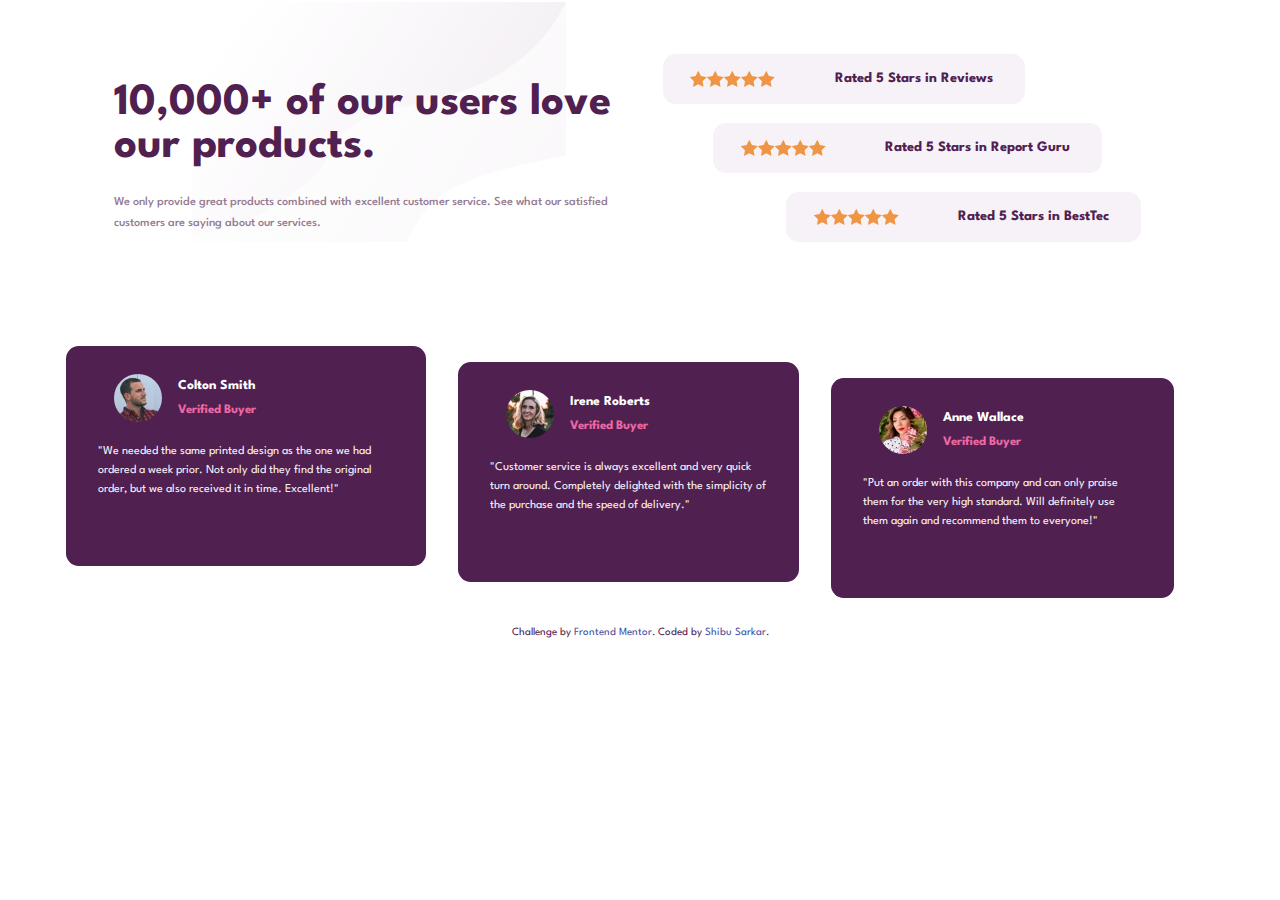
<file: index.html>
<!DOCTYPE html>
<html lang="en">

<head>
    <meta charset="UTF-8">
    <meta http-equiv="X-UA-Compatible" content="IE=edge">
    <meta name="viewport" content="width=device-width, initial-scale=1.0">

    <link rel="shortcut icon" href="./img/favicon-32x32.png" type="image/x-icon">

    <link rel="stylesheet" href="./style.css">

    <title>Frontend Mentor | Social proof section</title>

</head>

<body>

    <!-- header section -->
    <section>
        <div class="container">
            <div class="review-container">
                <div class="header-container">
                    <div class="bg-pattern-top">
                        <img src="./img/bg-pattern-top-mobile.svg" alt="bg-pattern-top">
                    </div>
                    <h1>10,000+ of our users love our products.</h1>
                    <p> We only provide great products combined with excellent customer service.
                        See what our satisfied customers are saying about our services.
                    </p>
                </div>
                <!-- end  header section -->

                <!-- main section -->
                <section>
                    <div class="reviews">
                        <div class="review">
                            <div class="all-stars">
                                <img src="./img/icon-star.svg" alt="Stars">
                                <img src="./img/icon-star.svg" alt="Stars">
                                <img src="./img/icon-star.svg" alt="Stars">
                                <img src="./img/icon-star.svg" alt="Stars">
                                <img src="./img/icon-star.svg" alt="Stars">
                            </div>
                            <h2>Rated 5 Stars in Reviews</h2>
                        </div>
                        <div class="review">
                            <div class="all-stars">
                                <img src="./img/icon-star.svg" alt="Stars">
                                <img src="./img/icon-star.svg" alt="Stars">
                                <img src="./img/icon-star.svg" alt="Stars">
                                <img src="./img/icon-star.svg" alt="Stars">
                                <img src="./img/icon-star.svg" alt="Stars">
                            </div>
                            <h2>Rated 5 Stars in Report Guru</h2>
                        </div>
                        <div class="review">
                            <div class="all-stars">
                                <img src="./img/icon-star.svg" alt="Stars">
                                <img src="./img/icon-star.svg" alt="Stars">
                                <img src="./img/icon-star.svg" alt="Stars">
                                <img src="./img/icon-star.svg" alt="Stars">
                                <img src="./img/icon-star.svg" alt="Stars">
                            </div>
                            <h2> Rated 5 Stars in BestTec</h2>
                        </div>
                    </div>
            </div>
        </div>
    </section>
    <!-- main section -->

    <!-- card section -->
    <section>
        <div class="card-container">
            <div class="card card-style">
                <div class="personal-info">
                    <img src="./img/image-colton.jpg" alt="Colton">
                    <h3>Colton Smith <br><span>Verified Buyer</span></h3>
                </div>
                <p>"We needed the same printed design as the one we had ordered a week prior.
                    Not only did they find the original order, but we also received it in time.
                    Excellent!"
                </p>
            </div>
            <div class="card card-style">
                <div class="personal-info">
                    <img src="./img/image-irene.jpg" alt="Irene">
                    <h3>Irene Roberts <br><span>Verified Buyer</span> </h3>
                </div>
                <p> "Customer service is always excellent and very quick turn around. Completely
                    delighted with the simplicity of the purchase and the speed of delivery."
                </p>
            </div>
            <div class="card card-style">
                <div class="personal-info">
                    <img src="./img/image-anne.jpg" alt="Colton">
                    <h3> Anne Wallace <br><span>Verified Buyer</span> </h3>
                </div>
                <p> "Put an order with this company and can only praise them for the very high
                    standard. Will definitely use them again and recommend them to everyone!"
                </p>
            </div>>
        </div>
    </section>
    <!--  end card section -->

    <div class="attribution">
        Challenge by
        <a href="https://www.frontendmentor.io?ref=challenge" target="_blank">Frontend Mentor</a>. Coded by <a
            href="#">Shibu Sarkar</a>.
    </div>

</body>

</html>
</file>
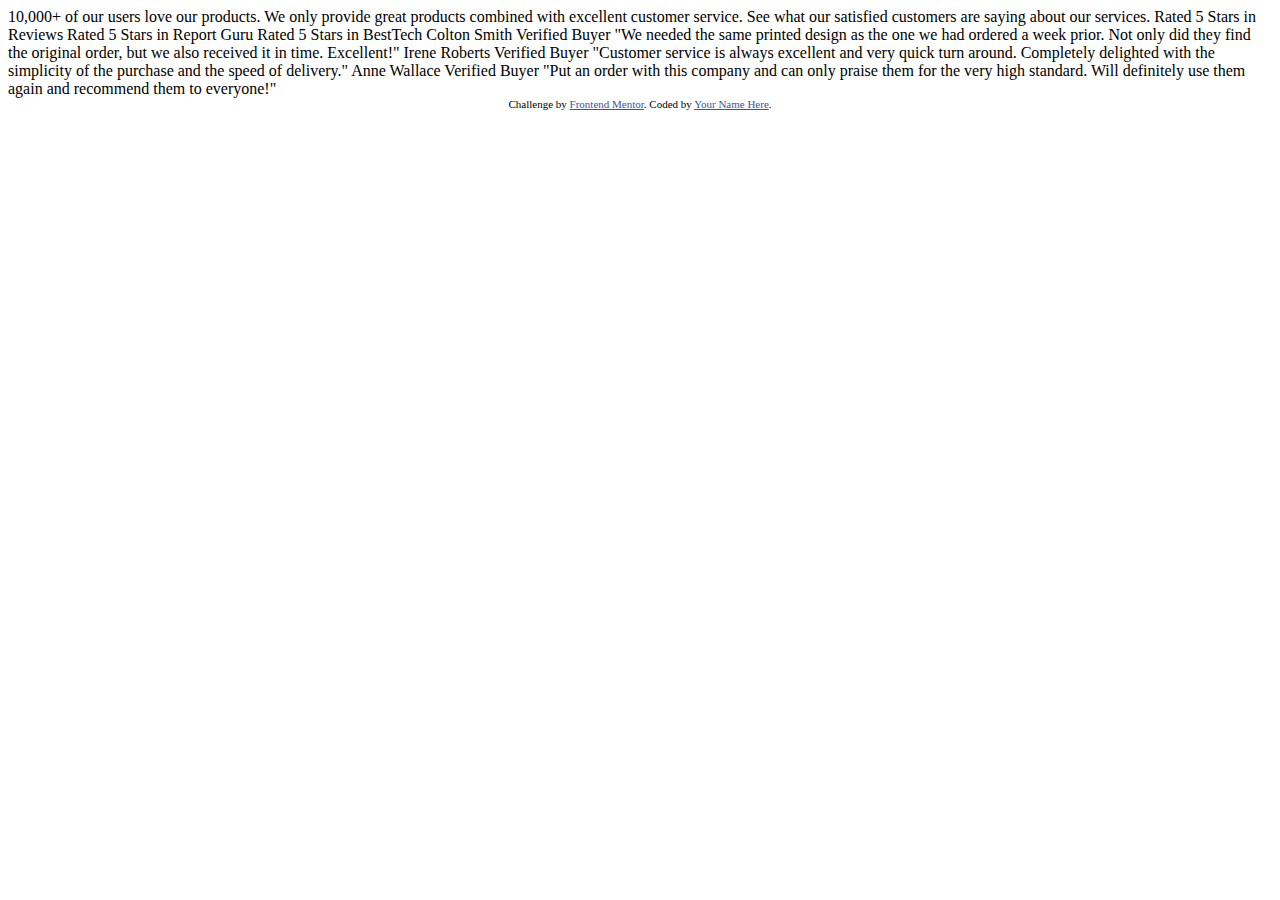
<file: text.html>
<!DOCTYPE html>
<html lang="en">

<head>
  <meta charset="UTF-8" />
  <meta name="viewport" content="width=device-width, initial-scale=1.0" />
  <!-- displays site properly based on user's device -->

  <link rel="icon" type="image/png" sizes="32x32" href="./images/favicon-32x32.png" />

  <title>Frontend Mentor | Social proof section</title>

  <!-- Feel free to remove these styles or customise in your own stylesheet 👍 -->
  <style>
    .attribution {
      font-size: 11px;
      text-align: center;
    }

    .attribution a {
      color: hsl(228, 45%, 44%);
    }
  </style>
</head>

<body>
  10,000+ of our users love our products.

  We only provide great products combined with excellent customer service.
  See what our satisfied customers are saying about our services.

  Rated 5 Stars in Reviews
  Rated 5 Stars in Report Guru
  Rated 5 Stars in BestTech

  Colton Smith
  Verified Buyer
  "We needed the same printed design as the one we had ordered a week prior.
  Not only did they find the original order, but we also received it in time.
  Excellent!"

  Irene Roberts
  Verified Buyer
  "Customer service is always excellent and very quick turn around. Completely
  delighted with the simplicity of the purchase and the speed of delivery."

  Anne Wallace
  Verified Buyer
  "Put an order with this company and can only praise them for the very high
  standard. Will definitely use them again and recommend them to everyone!"

  <div class="attribution">
    Challenge by
    <a href="https://www.frontendmentor.io?ref=challenge" target="_blank">Frontend Mentor</a>. Coded by <a href="#">Your
      Name Here</a>.
  </div>
</body>

</html>
</file>
<file: style.css>
@import url('https://fonts.googleapis.com/css2?family=Spartan:wght@400;500;700&display=swap');

:root {
    --very-dark-magenta: hsl(300, 43%, 22%);
    --soft-pink: hsl(333, 80%, 67%);
    --dark-grayish-magenta: hsl(303, 10%, 53%);
   --light-grayish-magenta: hsl(300, 24%, 96%);
   --white: hsl(0, 0%, 100%);
}

* {
    border: 0;
    margin: 0;
    box-sizing: border-box;
}
body {
    font-family: 'Spartan', sans-serif;
    font-size: .94rem;
    font-weight: 400;
    background-color: var(--white);
    color: var(--white);
    padding: 1.1rem;
    font-weight: 400;
    line-height: 1.5rem;
    overflow-x: hidden;
    background-color: var(--white);
}

/* header section */

.bg-pattern-top {
   margin-bottom: -10rem;
}

.container {
    max-width: 450px;

}

.container h1 {
    font-size:  2.1rem;
    font-weight: 700;
    line-height: 2.3rem;
    text-align: center;
    color: var(--very-dark-magenta);
    margin-bottom: 1.5rem;
}

.container p {
    text-align: center;
    line-height: 1.6rem;
    color: var(--dark-grayish-magenta);
    font-weight: 500;
    margin-bottom: 3rem;
}

/* end header section */

/* main section */

 .review  {
    background-color: var(--light-grayish-magenta);
    padding: .8rem 0;
    text-align: center;
    border-radius: .8rem;
    margin-bottom: 1.2rem;
}

.all-stars {
    width: 140px;
    margin: 0 auto;
    display: flex;
    justify-content: space-between;
}

.reviews .review h2 {
    font-weight: 700;
    color: var(--very-dark-magenta);
    padding-top: .9rem;
    font-size: .9rem;
}

/* main section */

/* card section */

.card-style {
    background-color: var(--very-dark-magenta);
    padding: 2rem 2rem;
    border-radius: .8rem;
    margin-bottom: 1.4rem;
}

.personal-info {
    display: flex;
    align-items: center;
    justify-content: left;
    margin-bottom: 1rem;
}

.personal-info img {
    border-radius: 50%;
    transform: scale(.6);
}

.personal-info h3 {
    font-size: 1rem;
    color: var(--white);
}

.personal-info span {
    font-size: .8rem;
    color: var(--soft-pink);
}

/* end  card section */

.attribution {
      font-size: 11px;
      text-align: center;
      color: var(--very-dark-magenta);
      margin-top: 2rem;
    }

    .attribution a {
      color: hsl(228, 45%, 44%);
      text-decoration: none;
    }

/* media query */

@media only screen and (min-width: 768px) {
    .container {
        padding: 1rem 3rem;
    }
    .header-container {
        display: flex;
        align-items: center;
        justify-content: center;
        flex-direction: column;
        margin-right: -17rem;
    }
    .reviews {
         margin-right: -17rem;
    }
    .card-container {
         padding: 1rem 3rem;
    }
    }

@media only screen and (min-width: 1100px) {
    .bg-pattern-top {
        background: url(./img/bg-pattern-top-desktop.svg);
        margin-top: -2rem;
    }
    .review-container {
        display: flex;
        align-items: center;
        justify-content: center;
        padding: 0 3rem;
    }
    .header-container h1 {
        text-align: left;
        font-size: 2.8rem;
        line-height: 2.7rem;
    }
    .header-container p {
        text-align: left;
        line-height: 1.3rem;
        font-size: .77rem;
    }
    .review {
        display: flex;
        align-items: center;   
        margin-right: -50rem;
    }
    .review:nth-child(1) {
        margin-right: -42rem;
    }
    .review:nth-child(3) {
        margin-right: -57rem;
    }
   .reviews {
       display: flex;
       justify-content: center;
       align-items: center;
       flex-direction: column;
   }
   .all-stars {
    display: flex;
    align-items: center;
    justify-content: center;
   }
   .reviews .review h2 {
    font-weight: 700;
    color: var(--very-dark-magenta);
    padding: 0 2rem;
}
.card-container {
    display: flex;
    padding: 0 3rem;
    gap: 2rem;
}
.card-style {
    padding: .8rem 2rem;
    border-radius: .8rem;
    min-width: 300px; 
    height: 220px;
    position: relative;
    margin-top: 3rem;
}
.card-style:nth-child(2) {
    top: 1rem;
}
.card-style:nth-child(3) {
    top: 2rem;
}
.card-container p {
    font-size: .75rem;
    line-height: 1.2rem;
    margin-top: -.8rem;
    color: var(--light-grayish-magenta);
}
.personal-info h3 {
    font-size: .85rem;
}
.personal-info span {
    font-size: .8rem;
}
}

@media only screen and (min-width: 1366px) {
     .container {
        padding: 0rem 7rem;
    }
     .reviews {
        margin-right: -48rem;
    }
   .card-style {
    padding: 1rem 3rem;
    border-radius: .8rem;
    min-width: 300px; 
    height: 220px;
    position: relative;
    margin-bottom: 4rem;
}
.card-style:nth-child(2) {
    top: 2rem;
}
.card-style:nth-child(3) {
    top: 4rem;
}

}

@media only screen and (min-width: 1440px) {
    .container {
        padding: 0 8rem;
    }
     .reviews {
        margin-right: -58rem;
    }
   .card-style {
    padding: 1.5rem 3rem;
    border-radius: .8rem;
    min-width: 340px; 
    height: 220px;
    position: relative;
    margin-top: 3rem;
  }
.card-style:nth-child(2) {
    top: 2rem;
}
.card-style:nth-child(3) {
    top: 4rem;
}
.card-container p {
    font-size: .9rem;
    line-height: 1.2rem;
    margin-top: -.8rem;
}
}
</file>
